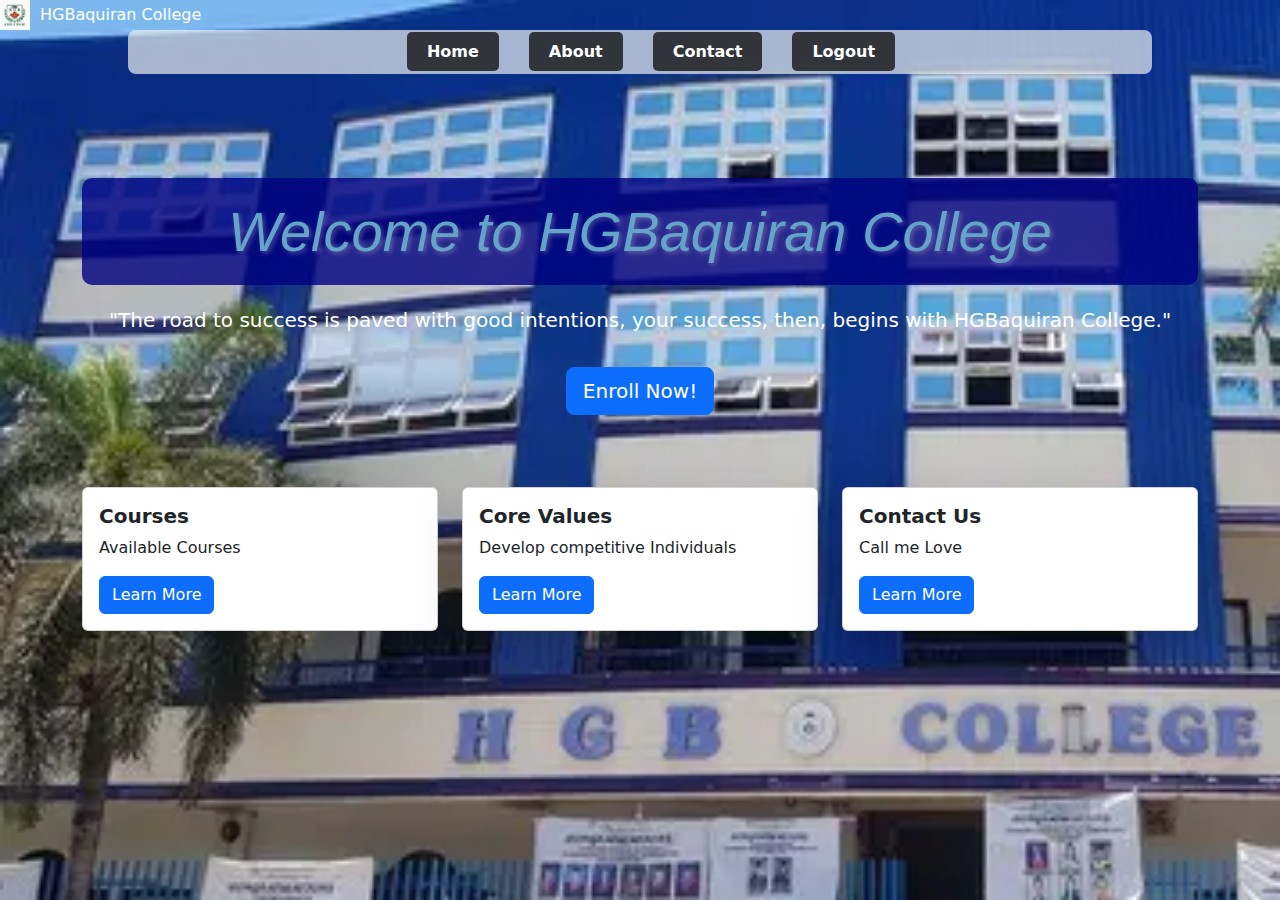
<file: Main/Index.html>
<!DOCTYPE html>
<html lang="en">
<head>
  <meta charset="UTF-8">
  <meta name="viewport" content="width=device-width, initial-scale=1.0">
  <title>HGBaquiranPage</title>
  <link rel="stylesheet" href="Style.css">
  
   <link href="https://cdn.jsdelivr.net/npm/bootstrap@5.3.3/dist/css/bootstrap.min.css" rel="stylesheet" integrity="sha384-QWTKZyjpPEjISv5WaRU9OFeRpok6YctnYmDr5pNlyT2bRjXh0JMhjY6hW+ALEwIH" crossorigin="anonymous">
  <script src="https://cdn.jsdelivr.net/npm/bootstrap@5.3.3/dist/js/bootstrap.bundle.min.js" integrity="sha384-YvpcrYf0tY3lHB60NNkmXc5s9fDVZLESaAA55NDzOxhy9GkcIdslK1eN7N6jIeHz" crossorigin="anonymous"></script>

</head>
<body>
  <header class="navigation">
    <nav>
      <a class="navbar-brand text-white" href="#">
        <img src="logo.jpg" alt="Logo" style="height: 30px; margin-right: 10px;" class="logo-circle">HGBaquiran College
      </a>
      <ul class="nav-links">
        <li><a href="../Main/Index.html">Home</a></li>
        <li><a href="../Content/AboutUs.html">About</a></li>
        <li><a href="../Content/ContactUs.html">Contact</a></li>
        <li><a href="../Login/LoginPage.html" onclick="logoutAlert()">Logout</a></li>
      </ul>
    </nav>
  </header>

 
  <header class="hero-section text-white text-center py-5">
    <div class="container">
      <h1 class="display-4">
        Welcome to 
        <span>HGBaquiran College</span>
      </h1>
      <p class="lead">"The road to success is paved with good intentions, your success, then, begins with HGBaquiran College."</p>
      <!-- Link to enroll.html page -->
      <a href="../Enroll/enroll.html" class="btn btn-lg btn-primary mt-3">
        Enroll Now!
      </a>
    </div>
  </header>

  <div class="container">
    <section class="py-4">
      <div class="row">
        <div class="col-lg-4 mb-4">
          <div class="card h-100 shadow-lg">
            <div class="card-body">
              <h5 class="card-title fw-bold">
                Courses
              </h5>
              <p class="card-text">
                Available Courses
              </p>
              <a href="../Content/course.html" class="btn btn-primary" id="btnCourse">
                Learn More
              </a>
            </div>
          </div>
        </div>
        <div class="col-lg-4 mb-4">
          <div class="card h-100 shadow-lg">
            <div class="card-body">
              <h5 class="card-title fw-bold">
                Core Values
              </h5>
              <p class="cart-text">
                Develop competitive Individuals
              </p>
              <a href="../Content/AboutUs.html" class="btn btn-primary" id="btnAbout">
                Learn More
              </a>
            </div>
          </div>
        </div>
        <div class="col-lg-4 mb-4">
          <div class="card h-100 shadow-lg card-dark">
            <div class="card-body">
              <h5 class="card-title fw-bold">
                Contact Us
              </h5>
              <p class="cart-text">
                Call me Love
              </p>
              <a href="../Content/ContactUs.html" class="btn btn-primary" id="btnContact">
                Learn More
              </a>
            </div>
          </div>
        </div>
      </div>
    </section>
  </div>

  <script>
    function logoutAlert() {
      alert('You have logged out successfully!');
    }
  </script>
</body>
</html>
</file>
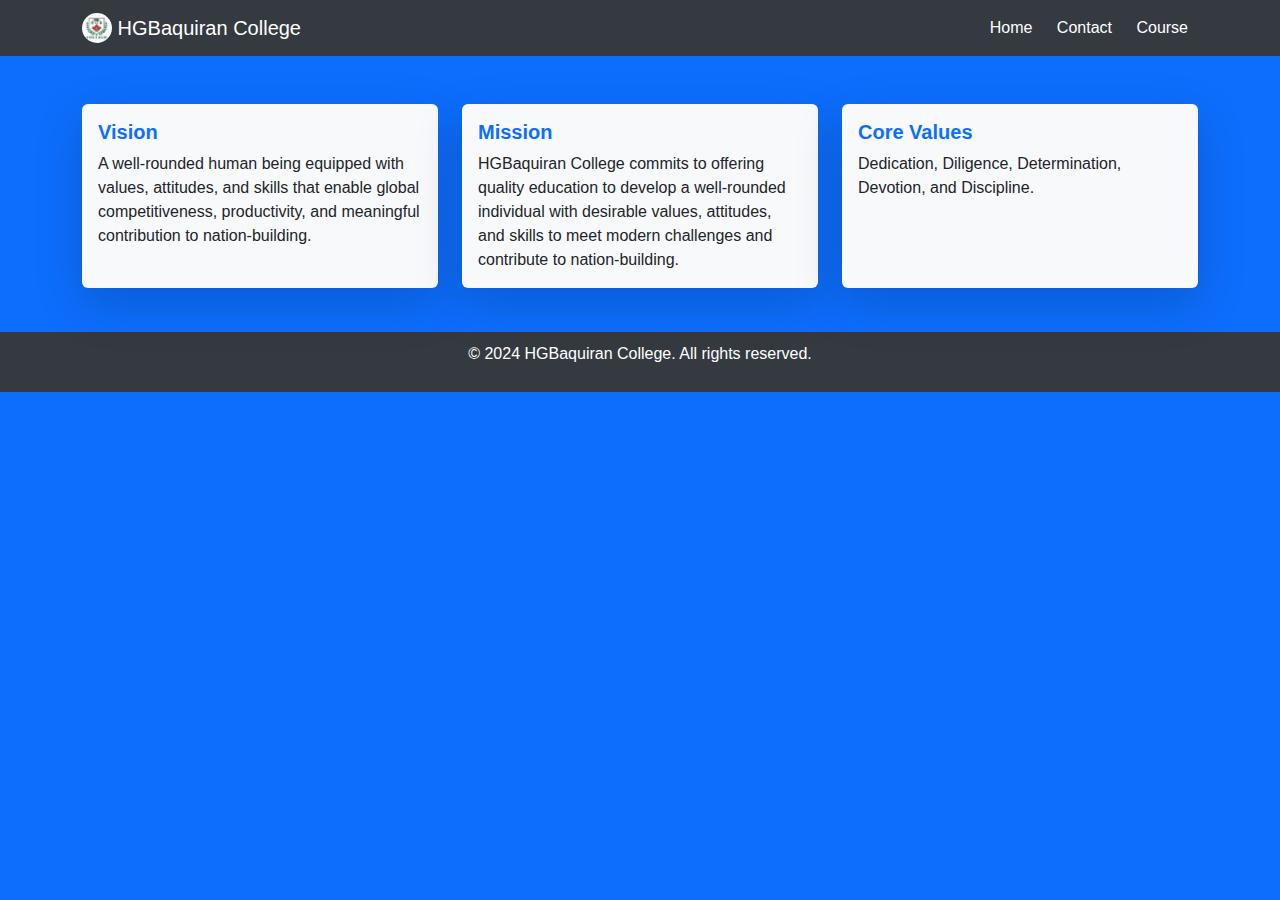
<file: Content/AboutUs.html>
<!DOCTYPE html>
<html lang="en">
<head>
  <meta charset="UTF-8">
  <meta name="viewport" content="width=device-width, initial-scale=1.0">
  <title>HGBaquiran Unofficial Page</title>
  
  <!-- Bootstrap CSS -->
  <link href="https://cdn.jsdelivr.net/npm/bootstrap@5.3.3/dist/css/bootstrap.min.css" rel="stylesheet" integrity="sha384-QWTKZyjpPEjISv5WaRU9OFeRpok6YctnYmDr5pNlyT2bRjXh0JMhjY6hW+ALEwIH" crossorigin="anonymous">
  
  <!-- Custom CSS -->
  <style>
    body {
      background-color: #0d6efd;
      color: white;
      font-family: Arial, sans-serif;
    }
    .navbar {
      background-color: #343a40;
    }
    .navbar-brand img {
      border-radius: 50%;
    }
    .nav-links a {
      color: white;
      text-decoration: none;
      margin: 0 10px;
    }
    .nav-links a:hover {
      text-decoration: underline;
    }
    .card {
      border: none;
      background-color: #f8f9fa;
      color: #212529;
    }
    .card-title {
      color: #0d6efd;
    }
    footer {
      background-color: #343a40;
      color: white;
      text-align: center;
      padding: 10px 0;
      margin-top: 20px;
    }
  </style>
</head>
<body>

  <!-- Navigation Bar -->
  <nav class="navbar navbar-expand-lg navbar-dark">
    <div class="container">
      <a class="navbar-brand" href="#">
        <img src="logo.jpg" alt="Logo" width="30" height="30" class="d-inline-block align-top">
        HGBaquiran College
      </a>
      <div class="nav-links">
        <a href="../Main/Index.html">Home</a>
        <a href="../Content/ContactUs.html">Contact</a>
        <a href="../Content/course.html">Course</a>
      </div>
    </div>
  </nav>

  <!-- Main Content -->
  <div class="container mt-5">
    <div class="row">
      <!-- Vision Card -->
      <div class="col-lg-4 mb-4">
        <div class="card h-100 shadow-lg">
          <div class="card-body">
            <h5 class="card-title fw-bold">Vision</h5>
            <p class="card-text">
              A well-rounded human being equipped with values, attitudes, and skills that enable global competitiveness, productivity, and meaningful contribution to nation-building.
            </p>
          </div>
        </div>
      </div>

      <!-- Mission Card -->
      <div class="col-lg-4 mb-4">
        <div class="card h-100 shadow-lg">
          <div class="card-body">
            <h5 class="card-title fw-bold">Mission</h5>
            <p class="card-text">
              HGBaquiran College commits to offering quality education to develop a well-rounded individual with desirable values, attitudes, and skills to meet modern challenges and contribute to nation-building.
            </p>
          </div>
        </div>
      </div>

      <!-- Core Value Card -->
      <div class="col-lg-4 mb-4">
        <div class="card h-100 shadow-lg">
          <div class="card-body">
            <h5 class="card-title fw-bold">Core Values</h5>
            <p class="card-text">
              Dedication, Diligence, Determination, Devotion, and Discipline.
            </p>
          </div>
        </div>
      </div>
    </div>
  </div>

  <!-- Footer -->
  <footer>
    <p>&copy; 2024 HGBaquiran College. All rights reserved.</p>
  </footer>

  <!-- Bootstrap JS -->
  <script src="https://cdn.jsdelivr.net/npm/bootstrap@5.3.3/dist/js/bootstrap.bundle.min.js" integrity="sha384-YvpcrYf0tY3lHB60NNkmXc5s9fDVZLESaAA55NDzOxhy9GkcIdslK1eN7N6jIeHz" crossorigin="anonymous"></script>
</body>
</html>
</file>
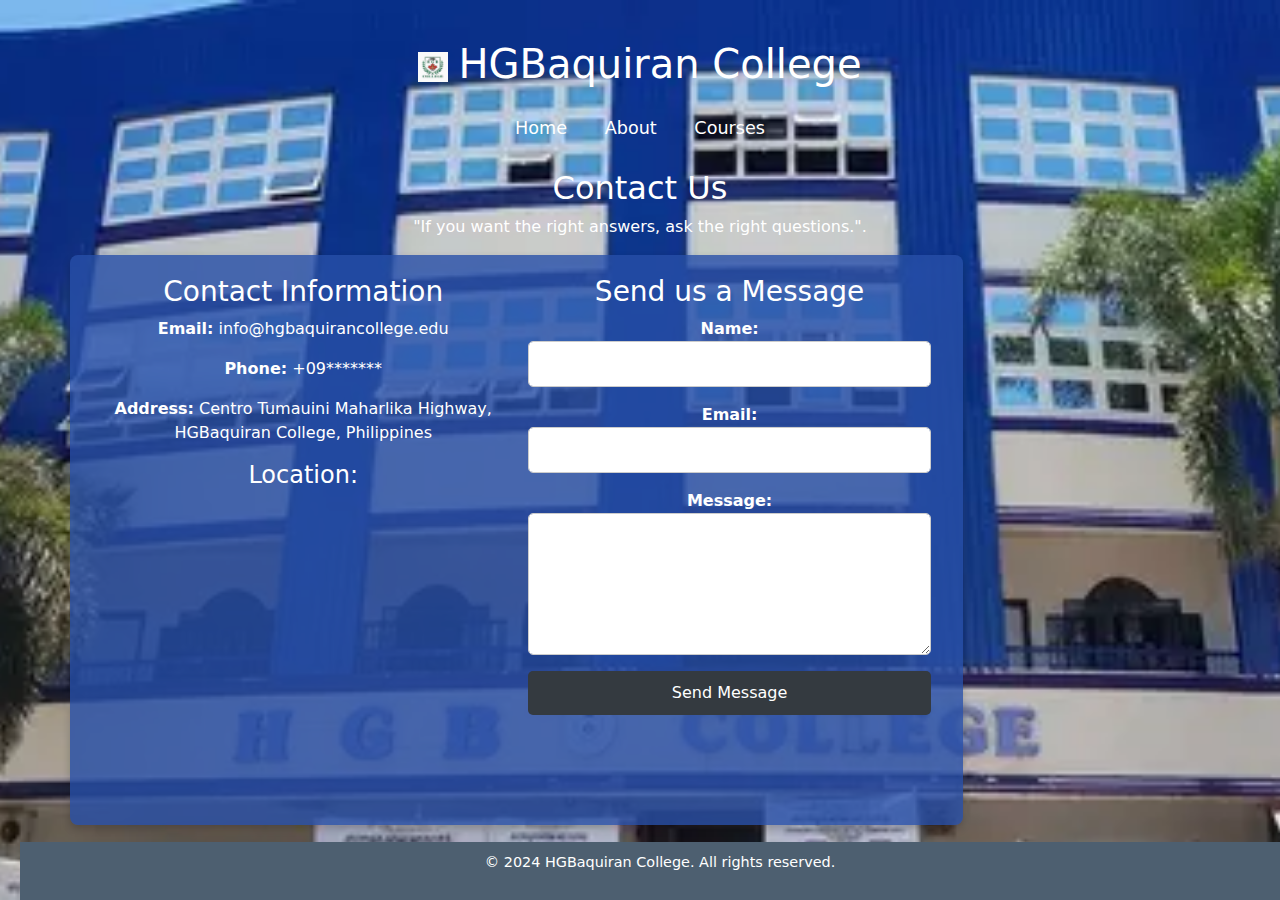
<file: Content/ContactUs.html>
<!DOCTYPE html>
<html lang="en">
<head>
  <meta charset="UTF-8">
  <meta name="viewport" content="width=device-width, initial-scale=1.0">
  <title>HGBaquiran Unofficial Page</title>
  <link rel="stylesheet" href="ContactUs.css">
  
  <!-- Bootstrap CSS -->
  <link href="https://cdn.jsdelivr.net/npm/bootstrap@5.3.3/dist/css/bootstrap.min.css" rel="stylesheet" integrity="sha384-QWTKZyjpPEjISv5WaRU9OFeRpok6YctnYmDr5pNlyT2bRjXh0JMhjY6hW+ALEwIH" crossorigin="anonymous">
  
  <header class="navigation">
    <nav>
     
</head>
<body>
    
  <header>
    <h1> 
        <a class="navbar-brand text-white" href="#">
        <img src="logo.jpg" alt="Logo" style="height: 30px; margin-right: 10px;" class="logo-circle">HGBaquiran College
        </a>
    </h1><br>
    <nav>
     <h4> <ul>
        <li><a href="../Main/Index.html">Home</a></li>
        <li><a href="../Content/AboutUs.html">About</a></li>
        <li><a href="../Content/course.html">Courses</a></li>
      
      </ul></h4>
    </nav>
  </header>

  <main class="container">
    <section class="contact">
      <h2>Contact Us</h2>
      <p>"If you want the right answers, ask the right questions.".</p>
      
      <div class="contact-details row">
        <div class="contact-info col-md-6">
          <h3>Contact Information</h3>
          <p><strong>Email:</strong> info@hgbaquirancollege.edu</p>
          <p><strong>Phone:</strong> +09*******</p>
          <p><strong>Address:</strong> Centro Tumauini Maharlika Highway, HGBaquiran College, Philippines</p>
          
          <h4>Location:</h4>
          <iframe src="https://www.google.com/maps/embed?pb=!4v1731679280899!6m8!1m7!1sPlASXJGjPoZnd-kzPYnP0w!2m2!1d17.27625356121543!2d121.8090536864834!3f252.36406!4f0!5f0.7820865974627469" width="100%" height="300" style="border:0;" allowfullscreen="" loading="lazy" referrerpolicy="no-referrer-when-downgrade"></iframe>
        </div>

        <div class="col-md-6">
          <h3>Send us a Message</h3>
          <form action="#" method="post">
            <div class="form-group">
              <label for="name">Name:</label>
              <input type="text" id="name" name="name" class="form-control" required>
            </div>
            <div class="form-group">
              <label for="email">Email:</label>
              <input type="email" id="email" name="email" class="form-control" required>
            </div>
            <div class="form-group">
              <label for="message">Message:</label>
              <textarea id="message" name="message" class="form-control" rows="5" required></textarea>
            </div>
            <button type="submit" class="btn btn-primary">Send Message</button>
          </form>
        </div>
      </div>
    </section>
  </main>

  <footer>
    <p>&copy; 2024 HGBaquiran College. All rights reserved.</p>
  </footer>

  <!-- Bootstrap JS (optional for interactivity) -->
  <script src="https://cdn.jsdelivr.net/npm/bootstrap@5.3.3/dist/js/bootstrap.bundle.min.js" integrity="sha384-pzjw8f+ua7Kw1TIq0T4yF5S/Z9e+Mw7c2wPXTc+mQmFLlX5DZTsyQNRJr/7XxaBp" crossorigin="anonymous"></script>
</body>
</html>
</file>
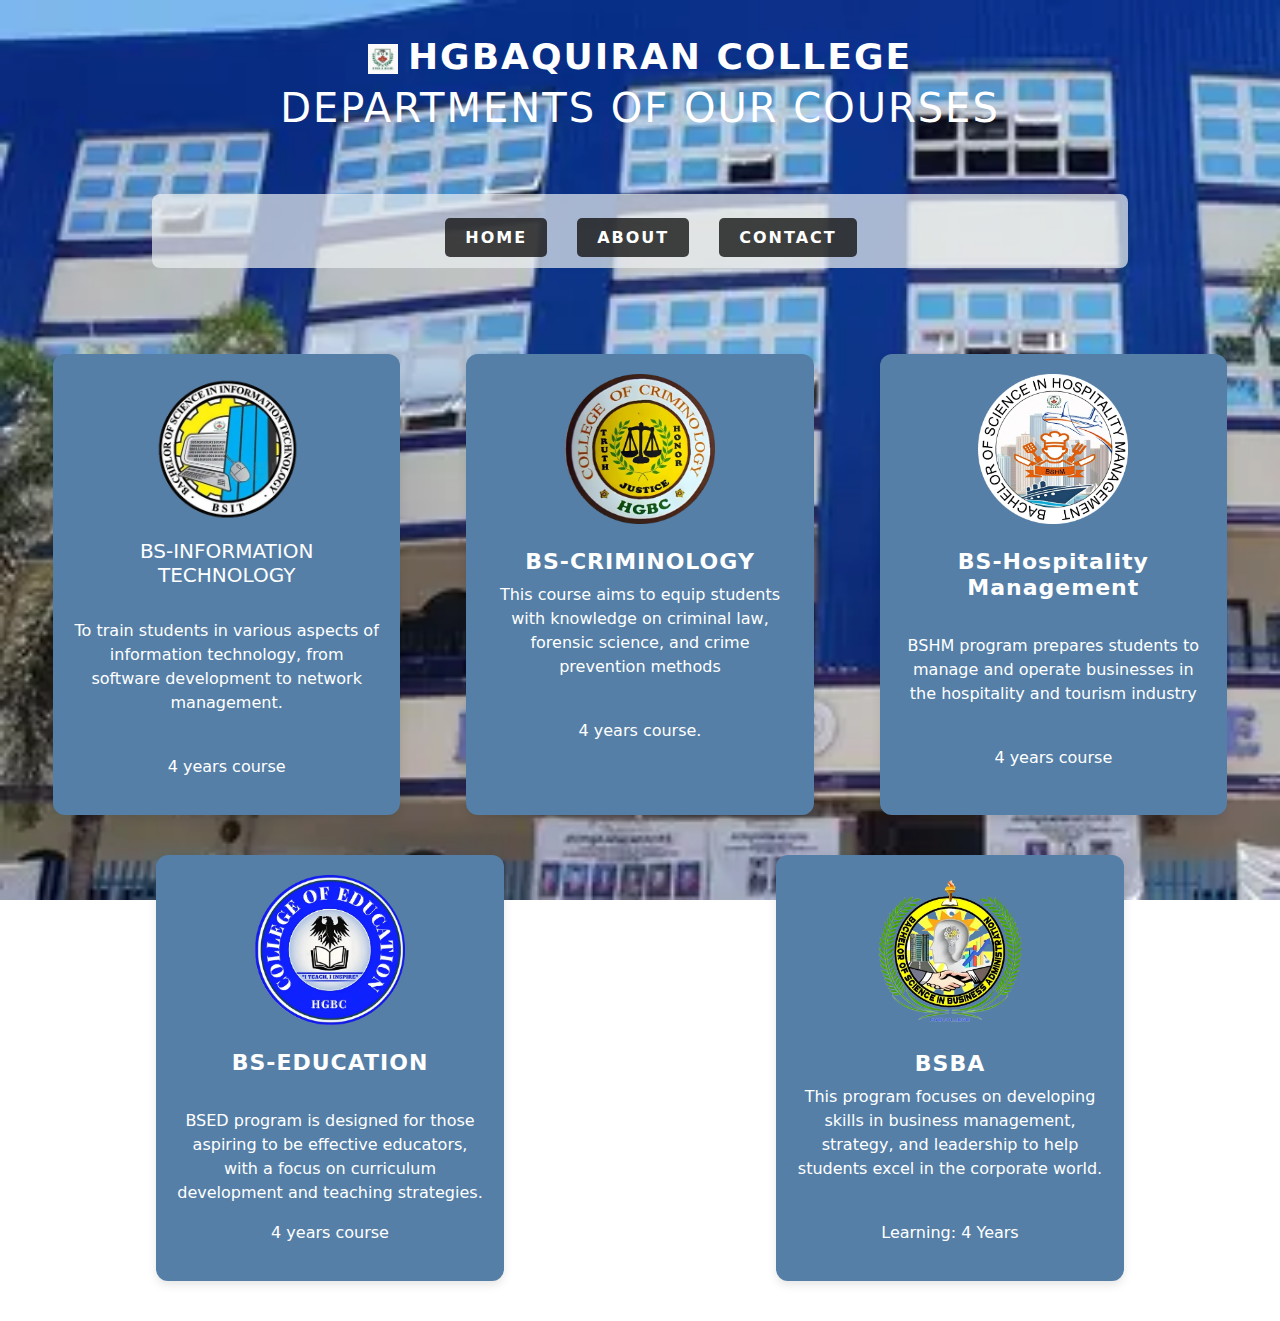
<file: Content/course.html>
<!DOCTYPE html>
<html lang="en">
<head>
  <meta charset="UTF-8">
  <meta name="viewport" content="width=device-width, initial-scale=1.0">
  <title>HGBaquiran Unofficial Page</title>
  <link rel="stylesheet" href="Style.css">
  <link rel="stylesheet" href="theme.css">
 
   <link href="https://cdn.jsdelivr.net/npm/bootstrap@5.3.3/dist/css/bootstrap.min.css" rel="stylesheet" integrity="sha384-QWTKZyjpPEjISv5WaRU9OFeRpok6YctnYmDr5pNlyT2bRjXh0JMhjY6hW+ALEwIH" crossorigin="anonymous">
  <script src="https://cdn.jsdelivr.net/npm/bootstrap@5.3.3/dist/js/bootstrap.bundle.min.js" integrity="sha384-YvpcrYf0tY3lHB60NNkmXc5s9fDVZLESaAA55NDzOxhy9GkcIdslK1eN7N6jIeHz" crossorigin="anonymous"></script>
  <header>
    <a class="navbar-brand text-white" href="#">
        <img src="logo.jpg" alt="Logo" style="height: 30px; margin-right: 10px;" class="logo-circle">HGBaquiran College
      </a>
    <h1>Departments of Our Courses</h1><br>
    <ul class="nav-links">
      <li><a href="../Main/Index.html">Home</a></li>
      <li><a href="../Content/AboutUs.html">About</a></li>
      <li><a href="../Content/ContactUs.html">Contact</a></li>
    </ul>
  </nav>
</header>
<body>

</body>

<div class="department">
    <div>
        <img src="I.T.webp" alt="Department ">
        <h5>BS-INFORMATION TECHNOLOGY </h5><br>
        <p>To train students in various aspects of information technology, from software development to network management.</p><br>
        <p>4 years course</p>

    </div>
    <div>
        <img src="BCRIM.webp" alt="Department ">
        <h3>BS-CRIMINOLOGY</h3>
        <p>This course aims to equip students with knowledge on criminal law, forensic science, and crime prevention methods </p><br>
        <p>4 years course.</p>
    
    </div>
    <div>
        <img src="H.M.webp" alt="Department ">
        <h3>BS-Hospitality Management</h3><br>
        <p>BSHM program prepares students to manage and operate businesses in the hospitality and tourism industry</p><br>
        <p>4 years course</p>
    </div>
</div>

<div class="department">
    <div>
        <img src="B.E.webp" alt="Department ">
        <h3>BS-EDUCATION</h3><br>
        <p>BSED program is designed for those aspiring to be effective educators, with a focus on curriculum development and teaching strategies.</p>
        <p>4 years course</p>
    </div>
    <div>
        <img src="B.A.webp" alt="Department ">
        <h3>BSBA </h3>
        <p>This program focuses on developing skills in business management, strategy, and leadership to help students excel in the corporate world.</p><br>
        <p>Learning: 4 Years</p>
    </div>
    

</div>

</html>
</file>
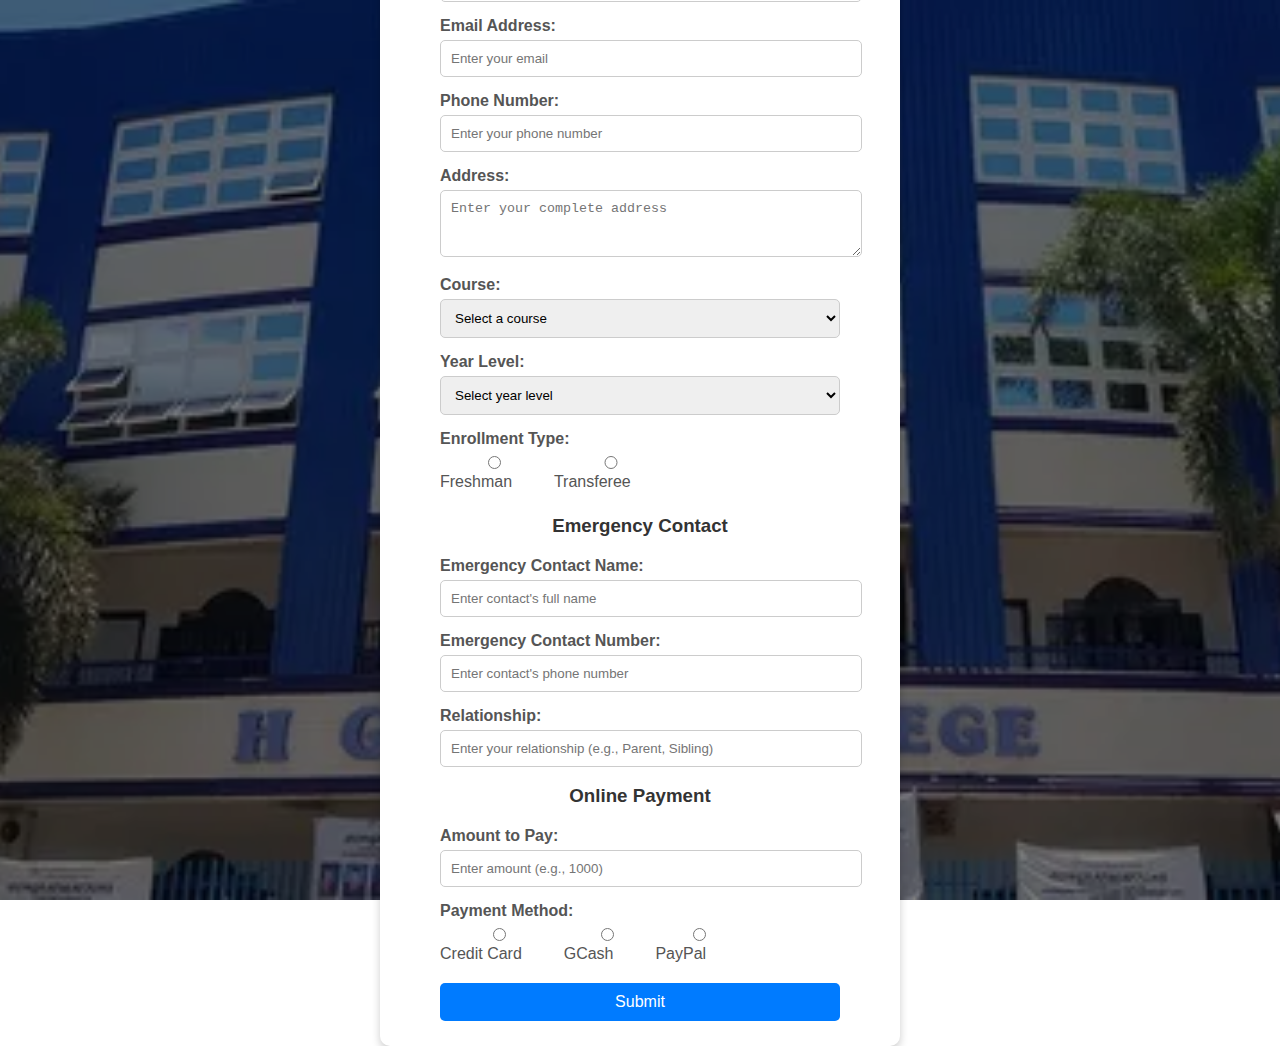
<file: Enroll/enroll.html>
<!DOCTYPE html>
<html lang="en">
<head>
    <meta charset="UTF-8">
    <meta name="viewport" content="width=device-width, initial-scale=1.0">
    <title>Enrollment Form</title>
    <link rel="stylesheet" href="Enroll.css">
    

</head>
<body>

<div class="form-container">

    <h1>Enrollment Form</h1>
    <form action="submit_enrollment.php" method="post">
        <!-- Student Information -->
        <div class="form-group">
            <label for="full-name">Full Name:</label>
            <input type="text" id="full-name" name="full_name" placeholder="Enter your full name" required>
        </div>
        <div class="form-group">
            <label for="email">Email Address:</label>
            <input type="email" id="email" name="email" placeholder="Enter your email" required>
        </div>
        <div class="form-group">
            <label for="phone">Phone Number:</label>
            <input type="tel" id="phone" name="phone" placeholder="Enter your phone number" required>
        </div>
        <div class="form-group">
            <label for="address">Address:</label>
            <textarea id="address" name="address" rows="3" placeholder="Enter your complete address" required></textarea>
        </div>
        <div class="form-group">
            <label for="course">Course:</label>
            <select id="course" name="course" required>
                <option value="" disabled selected>Select a course</option>
                <option value="bist">Bachelor of Information Systems Technology</option>
                <option value="bsit">Bachelor of Science in Information Technology</option>
                <option value="bsba">Bachelor of Science in Business Administration</option>
            </select>
        </div>
        <div class="form-group">
            <label for="year">Year Level:</label>
            <select id="year" name="year" required>
                <option value="" disabled selected>Select year level</option>
                <option value="1st">1st Year</option>
                <option value="2nd">2nd Year</option>
                <option value="3rd">3rd Year</option>
                <option value="4th">4th Year</option>
            </select>
        </div>

        <!-- Enrollment Type -->
        <div class="form-group">
            <label>Enrollment Type:</label>
            <div class="radio-options">
                <label><input type="radio" name="enrollment_type" value="freshman" required> Freshman</label>
                <label><input type="radio" name="enrollment_type" value="transferee"> Transferee</label>
            </div>
        </div>

        <!-- Emergency Contact -->
        <h3>Emergency Contact</h3>
        <div class="form-group">
            <label for="emergency-name">Emergency Contact Name:</label>
            <input type="text" id="emergency-name" name="emergency_name" placeholder="Enter contact's full name" required>
        </div>
        <div class="form-group">
            <label for="emergency-phone">Emergency Contact Number:</label>
            <input type="tel" id="emergency-phone" name="emergency_phone" placeholder="Enter contact's phone number" required>
        </div>
        <div class="form-group">
            <label for="relationship">Relationship:</label>
            <input type="text" id="relationship" name="relationship" placeholder="Enter your relationship (e.g., Parent, Sibling)" required>
        </div>

        <!-- Online Payment -->
        <h3>Online Payment</h3>
        <div class="form-group">
            <label for="payment-amount">Amount to Pay:</label>
            <input type="number" id="payment-amount" name="payment_amount" placeholder="Enter amount (e.g., 1000)" required>
        </div>
        <div class="form-group">
            <label>Payment Method:</label>
            <div class="radio-options">
                <label><input type="radio" name="payment_method" value="credit_card" required> Credit Card</label>
                <label><input type="radio" name="payment_method" value="gcash"> GCash</label>
                <label><input type="radio" name="payment_method" value="paypal"> PayPal</label>
            </div>
        </div>

        <!-- Submit Button -->
        <div class="form-group">
            <button type="submit">Submit</button>
        </div>
    </form>
</div>

</body>
</html>
</file>
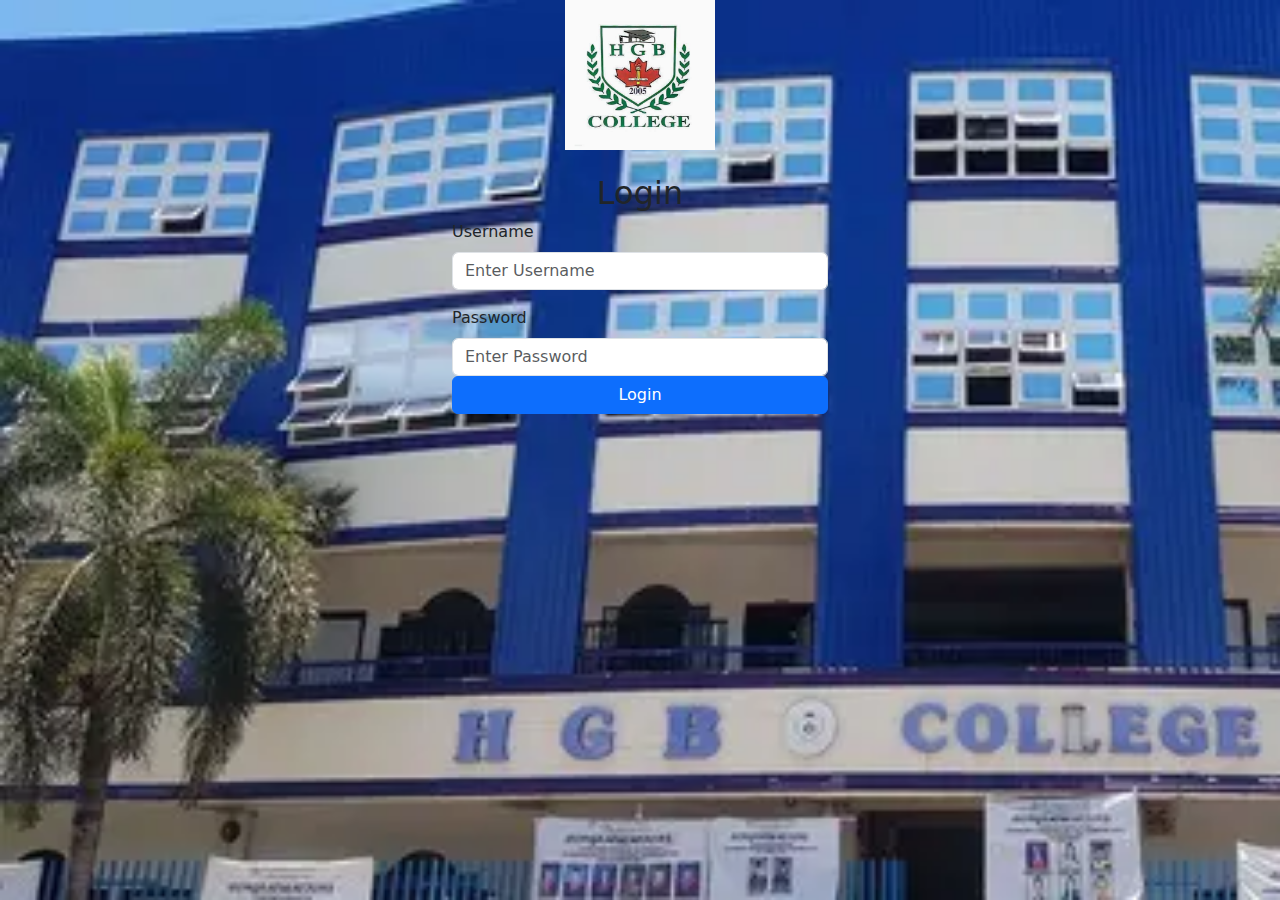
<file: Login/LoginPage.html>
<!DOCTYPE html>
<html lang="en">
<head>
  <meta charset="UTF-8">
  <meta name="viewport" content="width=device-width, initial-scale=1.0">
  <title>HgbaguiranPage</title>
  <link rel="stylesheet" href="Style.css">
  <style>
    body{
        background-image: url(jpg.webp);
        background-size: cover;
        background-attachment:fixed ;
        color: aliceblue;
        
    }
  </style>
  
  <link href="https://cdn.jsdelivr.net/npm/bootstrap@5.3.3/dist/css/bootstrap.min.css" rel="stylesheet" integrity="sha384-QWTKZyjpPEjISv5WaRU9OFeRpok6YctnYmDr5pNlyT2bRjXh0JMhjY6hW+ALEwIH" crossorigin="anonymous">
  <script src="https://cdn.jsdelivr.net/npm/bootstrap@5.3.3/dist/js/bootstrap.bundle.min.js" integrity="sha384-YvpcrYf0tY3lHB60NNkmXc5s9fDVZLESaAA55NDzOxhy9GkcIdslK1eN7N6jIeHz" crossorigin="anonymous"></script>
  
</head>
<body >
  <div class="container form-container" style="max-width:400px;">
    <div class="text-center mb-4">
      <img src="logo.jpg" alt="Logo" class="img-fluid logo-circle" style="max-width: 150px;">
    </div>
    <h2 class="text-center">
      Login
    </h2>
    <form>
      <div class="mb-3">
        <label for="username" class="form-label">
          Username
        </label>
        <input type="text" class="form-control" id="username" placeholder="Enter Username" required>
      </div>
      <div class="mb-3">
        <label for="password" class="form-label">
          Password
        </label>
        <input type="password" class="form-control" id="password" placeholder="Enter Password" required>
        <button type="button" class="btn btn-primary w-100" id="btnLogin">Login</button>
    </form>
  </div>
  
</body>
<script src="Login.js"></script>
</html>
</file>
<file: Main/Style.css>
body {
    background-image: url('jpg.webp'); 
    background-size: cover;
    background-repeat: no-repeat;
    background-attachment: fixed; 
    background-color: #f4f4f4;
    text-align: center;
    margin: 0;
    font-family: Arial, sans-serif;
}


ul {
    display: flex;
    justify-content: center;
    padding: 10px;
    background-color: rgba(235, 239, 241, 0.7); 
    border-radius: 8px; 
    margin: 20px auto;
    width: 80%; 
}

ul li {
    list-style: none;
    margin: 0 15px;
}

li a {
    text-decoration: none;
    color: white;
    background-color: rgba(20, 20, 20, 0.8);
    padding: 10px 20px; 
    border-radius: 5px; 
    transition: all 0.3s ease; 
    font-weight: bold; 
    font-size: 16px;
}

li a:hover {
    background-color: lightblue; 
    color: rgb(86, 125, 231); 
    transform: translateY(-5px);
    box-shadow: 0 4px 8px rgba(0, 0, 0, 0.3); 
}


div h1 {
    font-style: italic;
    font-weight: bold;
    font-family: 'Franklin Gothic Medium', 'Arial Narrow', Arial, sans-serif;
    margin-top: 40px;
    margin-bottom: 20px;
    color: rgb(100, 164, 201); 
    background-color: rgba(0, 0, 128, 0.8); 
    padding: 20px;
    border-radius: 10px;
    text-shadow: 2px 2px 5px rgba(238, 222, 222, 0.3);
    animation: fadeIn 1.5s ease-in-out; 
}


@keyframes fadeIn {
    from {
        opacity: 0;
    }
    to {
        opacity: 1;
    }
}
</file>
<file: Content/ContactUs.css>
/* Global styles */
body {
    background-image: url('background.webp');
    background-size: cover;
    background-attachment: fixed;
    background-position: center;
    margin: 0;
    padding: 0;

  }
  
  /* Header styles */
  header {
    color: white;
    padding: 20px;
    text-align: center;
  }
  
  header h1 {
    margin: 0;
    font-size: 2.5rem;
  }
  
  /* Navigation styles */
  nav ul {
    list-style-type: none;
    padding: 0;
    margin: 0;
    text-align: center;
  }
  
  nav ul li {
    display: inline-block;
    margin: 0 15px;
  }
  
  nav ul li a {
    color: white;
    text-decoration: none;
    font-size: 1.1rem;
    transition: color 0.3s ease, text-decoration 0.3s ease;
  }
  
  nav ul li a:hover {
    text-decoration: underline;
    color: #425997;
  }
  
  /* Contact section */
  .contact-details {
    margin: 40px auto;
    padding: 20px;
    background: rgba(39, 79, 167, 0.8);
    border-radius: 8px;
    width: 80%;
    box-shadow: 0 4px 8px rgba(0, 0, 0, 0.2);
  }
  
  .contact-details h2 {
    font-size: 2rem;
    margin-bottom: 20px;
    color: #343a40;
    text-align: center;
  }
  
  .contact-details form {
    display: flex;
    flex-direction: column;
    gap: 1rem;
  }
  
  .contact-details label {
    font-weight: bold;
  }
  
  .contact-details input,
  .contact-details textarea {
    width: 100%;
    padding: 10px;
    border: 1px solid #ccc;
    border-radius: 5px;
    font-size: 1rem;
  }
  
  .contact-details textarea {
    resize: vertical;
  }
  
  .contact-details button {
    padding: 10px;
    background-color: #343a40;
    color: white;
    border: none;
    border-radius: 5px;
    font-size: 1rem;
    cursor: pointer;
    transition: background-color 0.3s ease;
  }
  
  .contact-details button:hover {
    background-color: #495057;
  }
  
  /* Footer styles */
  footer {
    background-color: #4d5f70;
    color: white;
    text-align: center;
    padding: 10px 0;
    position: fixed;
    bottom: 0;
    width: 100%;
    font-size: 0.9rem;
  }
</file>
<file: Content/Style.css>
body {
    background-image: url('jpg.webp'); 
    background-size: cover;
    background-repeat: no-repeat;
    background-attachment: fixed; 
    background-color: #f4f4f4;
    text-align: center;
    margin: 0;
    font-family: Arial, sans-serif;
}


ul {
    display: flex;
    justify-content: center;
    padding: 10px;
    background-color: rgba(235, 239, 241, 0.7); 
    border-radius: 8px; 
    margin: 20px auto;
    width: 80%; 
}

ul li {
    list-style: none;
    margin: 0 15px;
}

li a {
    text-decoration: none;
    color: white;
    background-color: rgba(20, 20, 20, 0.8);
    padding: 10px 20px; 
    border-radius: 5px; 
    transition: all 0.3s ease; 
    font-weight: bold; 
    font-size: 16px;
}

li a:hover {
    background-color: lightblue; 
    color: rgb(86, 125, 231); 
    transform: translateY(-5px);
    box-shadow: 0 4px 8px rgba(0, 0, 0, 0.3); 
}


div h1 {
    font-style: italic;
    font-weight: bold;
    font-family: 'Franklin Gothic Medium', 'Arial Narrow', Arial, sans-serif;
    margin-top: 40px;
    margin-bottom: 20px;
    color: rgb(100, 164, 201); 
    background-color: rgba(0, 0, 128, 0.8); 
    padding: 20px;
    border-radius: 10px;
    text-shadow: 2px 2px 5px rgba(238, 222, 222, 0.3);
    animation: fadeIn 1.5s ease-in-out; 
}


@keyframes fadeIn {
    from {
        opacity: 0;
    }
    to {
        opacity: 1;
    }
}
</file>
<file: Content/theme.css>
body {
    font-family: 'Segoe UI', Tahoma, Geneva, Verdana, sans-serif;
    margin: 0;
    padding: 0;
    background-color: #196dda; 
    color: #333;
  }
  
  header {
    text-align: center;
    padding: 30px;
    color: white;
    font-size: 36px;
    font-weight: bold;
    letter-spacing: 2px;
    text-transform: uppercase;
  }
  
 
  .department {
    display: flex;
    justify-content: space-around;
    margin: 40px 0;
    padding: 0 20px;
    color: white;
  }
  
  .department div {
    background-color: rgb(85, 127, 167); 
    border-radius: 12px;
    width: 28%;
    padding: 20px;
    box-shadow: 0 4px 10px rgba(0, 0, 0, 0.1);
    text-align: center;
    transition: transform 0.3s ease, box-shadow 0.3s ease, background-color 0.3s ease;
    position: relative;
  }
  
  .department div:hover {
    transform: scale(1.05);
    box-shadow: 0 8px 16px rgba(0, 0, 0, 0.2);
    background-color: #35383b; 
  }
  
  .department img {
    width: 150px;
    height: auto;
    border-radius: 8px;
    margin-bottom: 15px;
    animation: fadeIn 1s ease-in-out;
  }
  
  .department h3 {
    margin-top: 10px;
    color: #ffffff;
    font-size: 22px;
    font-weight: 600;
    animation: slideUp 0.5s ease-in-out;
    letter-spacing: 1px; 
  }
  

  @keyframes fadeIn {
    from {
      opacity: 0;
    }
    to {
      opacity: 1;
    }
  }
  

  @keyframes slideUp {
    from {
      transform: translateY(20px);
      opacity: 0;
    }
    to {
      transform: translateY(0);
      opacity: 1;
    }
  }
</file>
<file: Enroll/Enroll.css>
body {
    font-family: Arial, sans-serif;
    background-image: url(background.webp);
    margin: 0;
    padding: 0;
    display: flex;
    justify-content: center;
    align-items: center;
    height: 100vh;
    background-size: cover;
    background-position: center;
    background-repeat: no-repeat;

}
body::before {
    content: "";
    position: absolute;
    top: 0;
    left: 0;
    width: 100%;
    height: 100%;
    background-color: rgba(0, 0, 0, 0.5); /* Semi-transparent overlay */
    z-index: -1;
}

.form-container {
    background-color: #fff;
    padding: 10px 60px; /* Liit ng padding */
    border-radius: 10px;
    box-shadow: 0 4px 8px rgba(0, 0, 0, 0.2);
    width: 100%;
    max-width: 400px; /* Liit ng maximum width */
    overflow-y: auto;
}

.form-container h1, h3 {
    text-align: center;
    color: #333;
    margin-bottom: 20px;
}
.form-group {
    margin-bottom: 15px;
}
.form-group label {
    display: block;
    font-weight: bold;
    margin-bottom: 5px;
    color: #555;
}
.form-group input, 
.form-group select, 
.form-group textarea {
    width: 100%;
    padding: 10px;
    border: 1px solid #ccc;
    border-radius: 5px;
}
.form-group input:focus, 
.form-group select:focus, 
.form-group textarea:focus {
    border-color: #007bff;
    outline: none;
}
.form-group button {
    width: 100%;
    padding: 10px;
    background-color: #007bff;
    color: white;
    border: none;
    border-radius: 5px;
    font-size: 16px;
    cursor: pointer;
}
.form-group button:hover {
    background-color: #0056b3;
}
.form-group .radio-options label {
    font-weight: normal;
    display: inline-block;
    margin-right: 10px;
}
.form-group .radio-options input {
    margin-right: 5px;
}
</file>
<file: Login/Style.css>
body {
    background-image: url('jpg.webp'); 
    background-size: cover;
    background-repeat: no-repeat;
    background-attachment: fixed; 
    background-color: #f4f4f4;
    text-align: center;
    margin: 0;
    font-family: Arial, sans-serif;
}


ul {
    display: flex;
    justify-content: center;
    padding: 10px;
    background-color: rgba(235, 239, 241, 0.7); 
    border-radius: 8px; 
    margin: 20px auto;
    width: 80%; 
}

ul li {
    list-style: none;
    margin: 0 15px;
}

li a {
    text-decoration: none;
    color: white;
    background-color: rgba(20, 20, 20, 0.8);
    padding: 10px 20px; 
    border-radius: 5px; 
    transition: all 0.3s ease; 
    font-weight: bold; 
    font-size: 16px;
}

li a:hover {
    background-color: lightblue; 
    color: rgb(86, 125, 231); 
    transform: translateY(-5px);
    box-shadow: 0 4px 8px rgba(0, 0, 0, 0.3); 
}


div h1 {
    font-style: italic;
    font-weight: bold;
    font-family: 'Franklin Gothic Medium', 'Arial Narrow', Arial, sans-serif;
    margin-top: 40px;
    margin-bottom: 20px;
    color: rgb(100, 164, 201); 
    background-color: rgba(0, 0, 128, 0.8); 
    padding: 20px;
    border-radius: 10px;
    text-shadow: 2px 2px 5px rgba(238, 222, 222, 0.3);
    animation: fadeIn 1.5s ease-in-out; 
}


@keyframes fadeIn {
    from {
        opacity: 0;
    }
    to {
        opacity: 1;
    }
}
</file>
